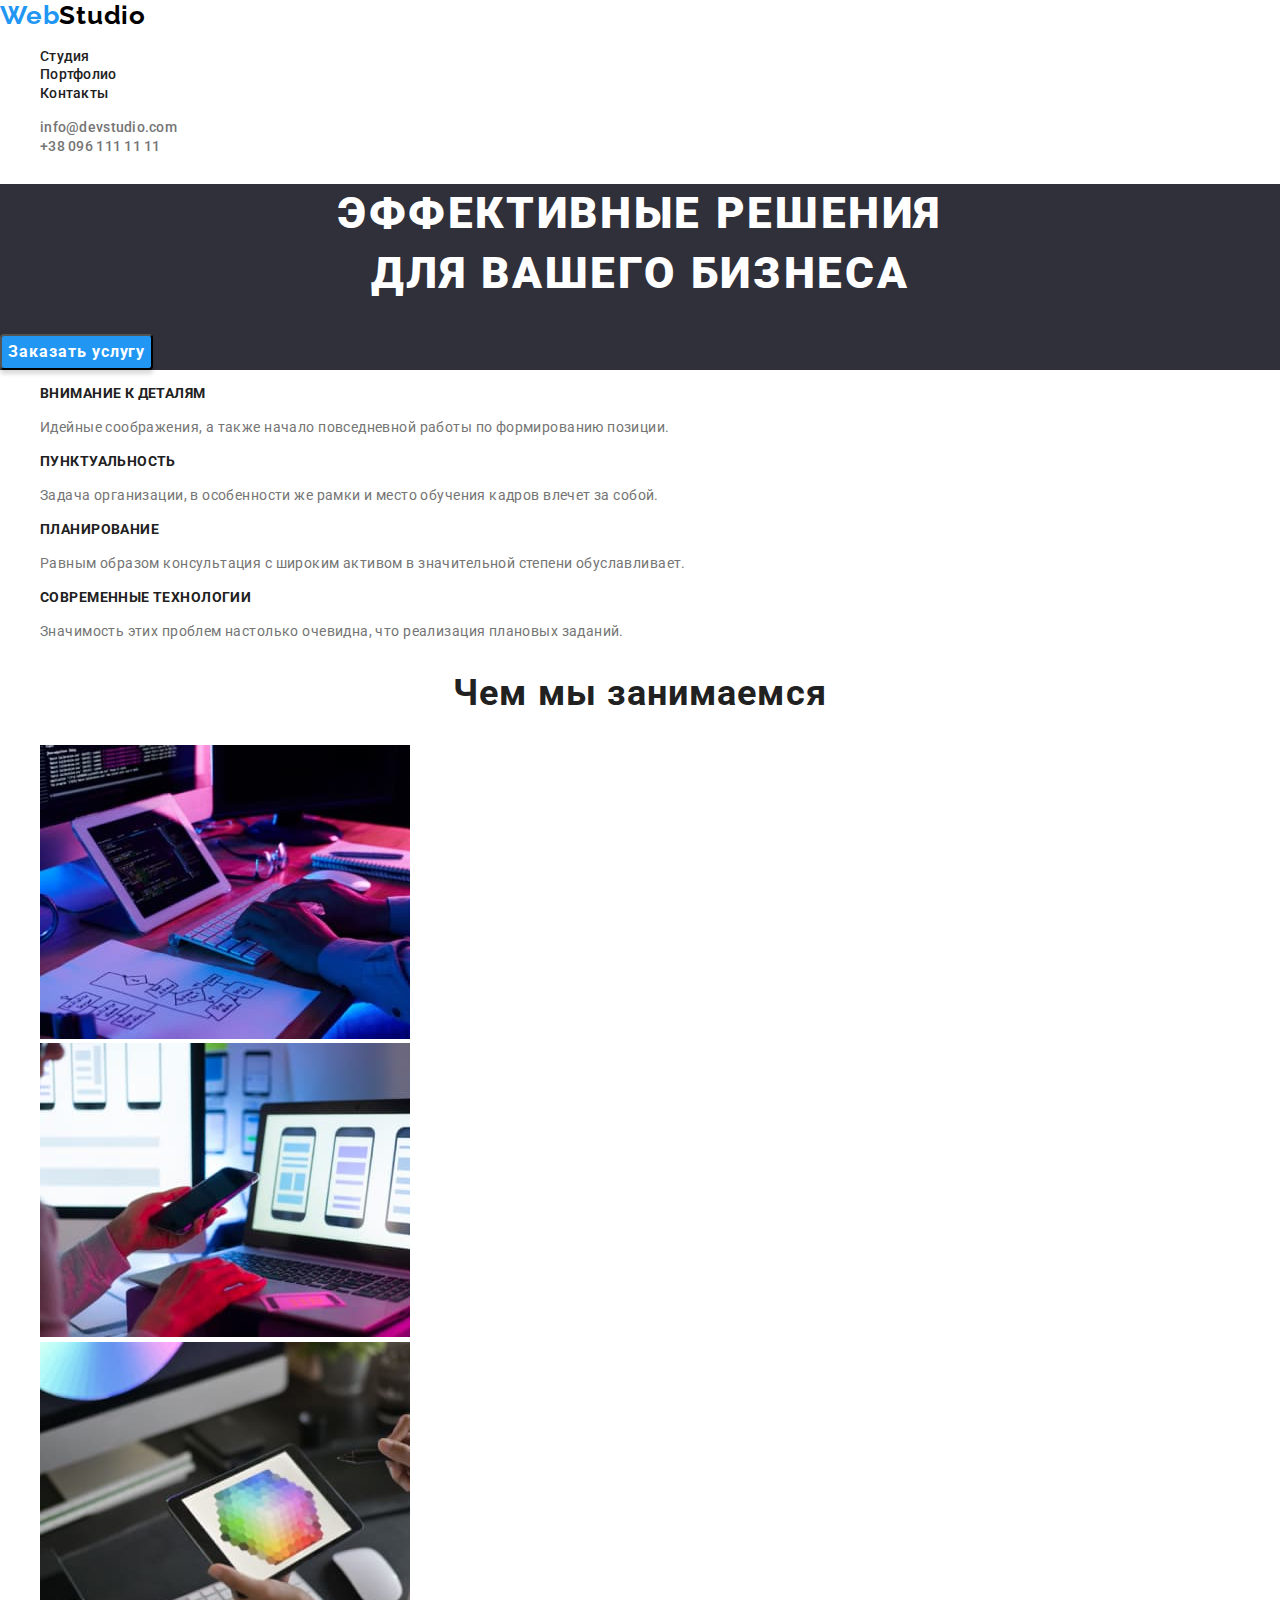
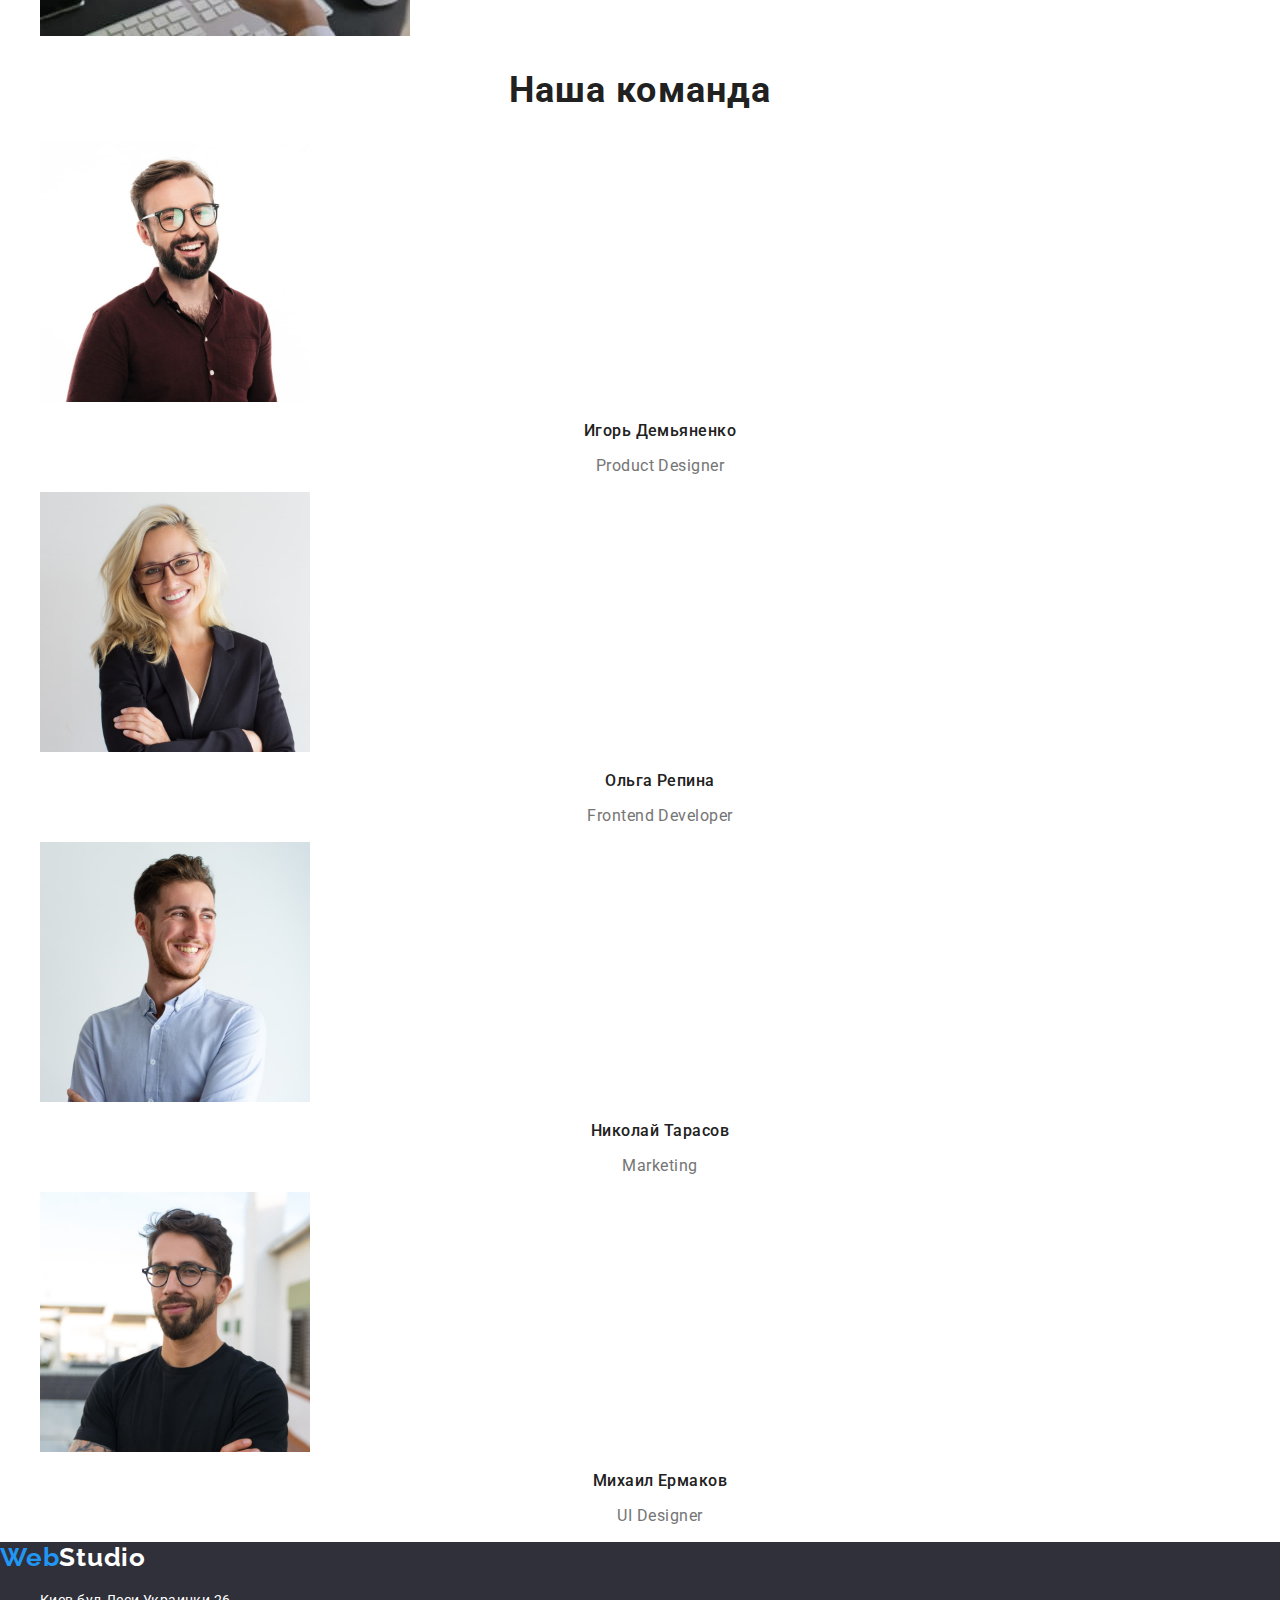
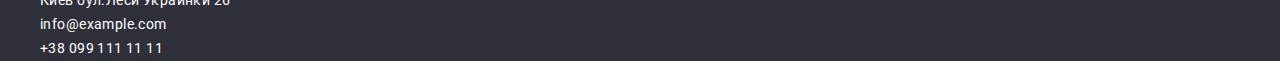
<file: index.html>
<!DOCTYPE html>
<html lang="ru">
<head>
    <link rel="stylesheet" href="https://cdnjs.cloudflare.com/ajax/libs/modern-normalize/1.0.0/modern-normalize.min.css" />
    <meta charset="UTF-8">
    <meta http-equiv="X-UA-Compatible" content="IE=edge">
    <meta name="viewport" content="width=device-width, initial-scale=1.0">
    <title>WebStudio</title>
    <link href="https://fonts.googleapis.com/css2?family=Raleway:wght@700&family=Roboto:wght@400;500;700;900&display=swap"
    rel="stylesheet" />
    <link rel="stylesheet" href="https://cdnjs.cloudflare.com/ajax/libs/modern-normalize/1.1.0/modern-normalize.min.css">
    <link rel="stylesheet" href="./css/styles.css" />
</head>
<body>
    <header class="header">
        <nav class="header-nav">
            <a class="logo link" lang="en"><span class="logo-part">Web</span>Studio</a>
            <ul class="header-list list">
                <li class="header-item"><a href="./index.html" class="header-link link">Cтудия</a></li>
                <li class="header-item"><a href="./portfolio.html" class="header-link link">Портфолио</a></li>
                <li class="header-item"><a href="#contacts" class="header-link link">Контакты</a></li>
            </ul>
        </nav>
            <ul class="header-contacts">
                <li class="header-contacts-item"><a href="mailto:info@devstudio.com" class="header-mail link">info@devstudio.com</a></li>
                <li class="header-contacts-item"><a href="tel:+380961111111" class="header-tel link">+38 096 111 11 11</a></li>
            </ul>
    </header>
    <main class="main">
        <section class="page-one">
            <h1 class="page-one-text">Эффективные решения <br/>для вашего бизнеса</h1>
            <button type="button" class="service-order">Заказать услугу</button>
        </section>
        <section class="our-features">
            <ul class="our-features-list">
                <li class="our-features-item">
                    <h3 class="feature">Внимание к деталям</h3>
                    <p class="feature-explanation">Идейные соображения, а также начало повседневной работы по формированию позиции.</p>
                </li>
                <li class="our-features-item">
                    <h3 class="feature">Пунктуальность</h3>
                    <p class="feature-explanation">Задача организации, в особенности же рамки и место обучения кадров влечет за собой.</p>
                </li>
                <li class="our-features-item">
                    <h3 class="feature">Планирование</h3>
                    <p class="feature-explanation">Равным образом консультация с широким активом в значительной степени обуславливает.</p>
                </li>
                <li class="our-features-item">
                    <h3 class="feature">Современные технологии</h3>
                    <p class="feature-explanation">Значимость этих проблем настолько очевидна, что реализация плановых заданий.</p>
                </li>
            </ul>
        </section>
        <section class="our-doing">
            <h2 class="doing">Чем мы занимаемся</h2>
            <ul class="doing-list">
                <li class="doing-item">
                    <img src="./image/comp1.jpg" alt="work comp" width="370" height="294" />
                </li>
                <li class="doing-item">
                    <img src="./image/comp2.jpg" alt="work comp" width="370" height="294" />
                </li>
                <li class="doing-item">
                    <img src="./image/comp3.jpg" alt="work comp" width="370" height="294" />
                </li>
            </ul>
        </section>
        <section class="workers">
            <h2 class="our-workers">Наша команда</h2>
            <ul class="workers-list">
                <li class="workers-item">
                    <img class="worker-foto" src="./image/igor.jpg" alt="worker 1" width="270" height="260"/> 
                    <h3 class="worker-name">Игорь Демьяненко</h3>
                    <p class="worker-profession" lang="en">Product Designer</p>
                </li>
                <li class="workers-item">
                    <img class="worker-foto" src="./image/olga.jpg" alt="worker 2" width="270" height="260"/>
                    <h3 class="worker-name">Ольга Репина</h3>
                    <p class="worker-profession" lang="en">Frontend Developer</p>
                </li>
                <li class="workers-item">
                    <img  class="worker-foto" src="./image/kolya.jpg" alt="worker 3" width="270" height="260"/>
                    <h3 class="worker-name">Николай Тарасов</h3>
                    <p class="worker-profession" lang="en">Marketing</p>
                </li>
                <li class="workers-item">
                    <img class="worker-foto" src="./image/misha.jpg" alt="worker 4" width="270" height="260"/>
                    <h3 class="worker-name">Михаил Ермаков</h3>
                    <p class="worker-profession" lang="en">UI Designer</p>
                </li>
            </ul>
        </section>   
    </main>
    <footer>
        <a class="logo link" lang="en"><span class="logo-part">Web</span><span class="logo-studio">Studio</span></a>
        <address class="address">
            <ul class="address-list">
                <li class="address-item"><a href="https://goo.gl/maps/wjea7yC39CKNtuyz5" target="_blank" rel="noopener noreferrer nofollow" class="footer-address link">Киев бул.Леси Украинки 26</a></li>
                <li class="address-item"><a href="mailto:info@example.com" class="footer-mail link">info@example.com</a></li>
                <li class="address-item"><a href="tel:+380991111111" class="footer-tel link">+38 099 111 11 11</a></li>
            </ul>
        </address>
    </footer>
</body>
</html>
</file>
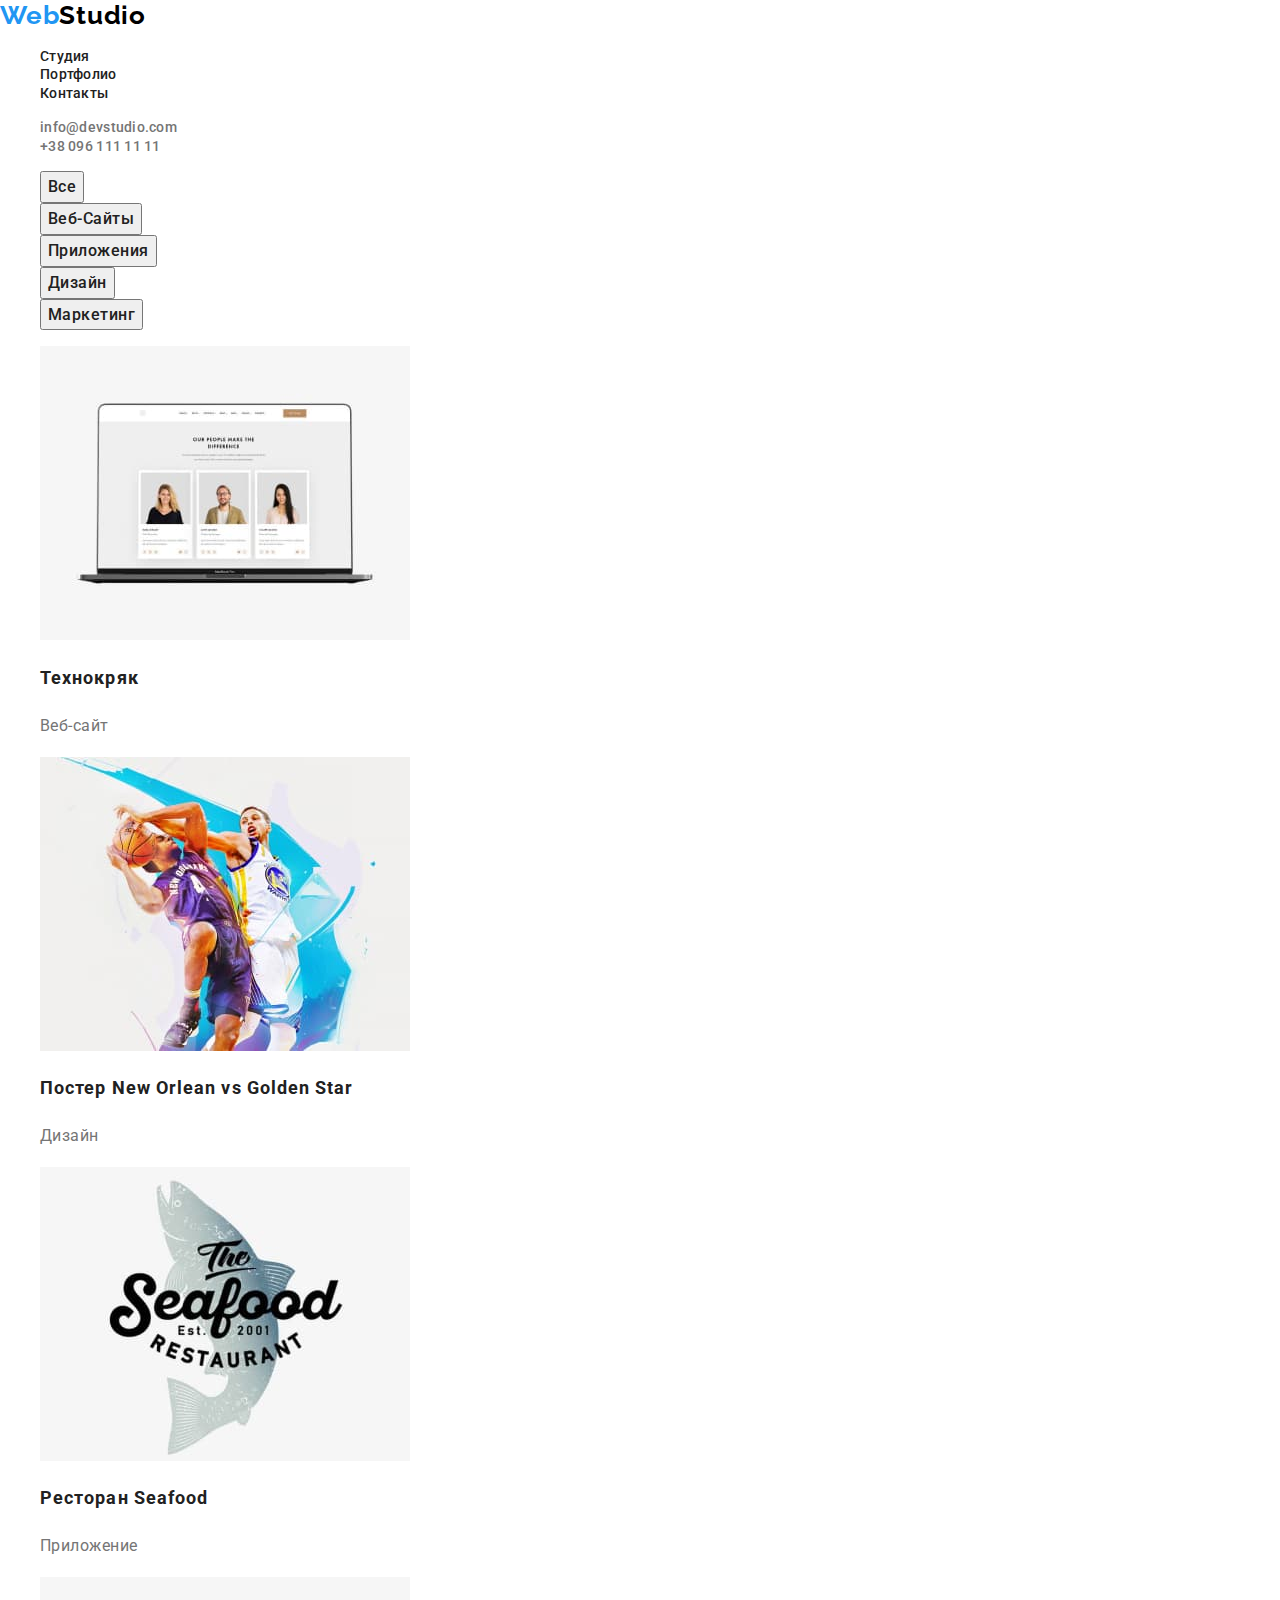
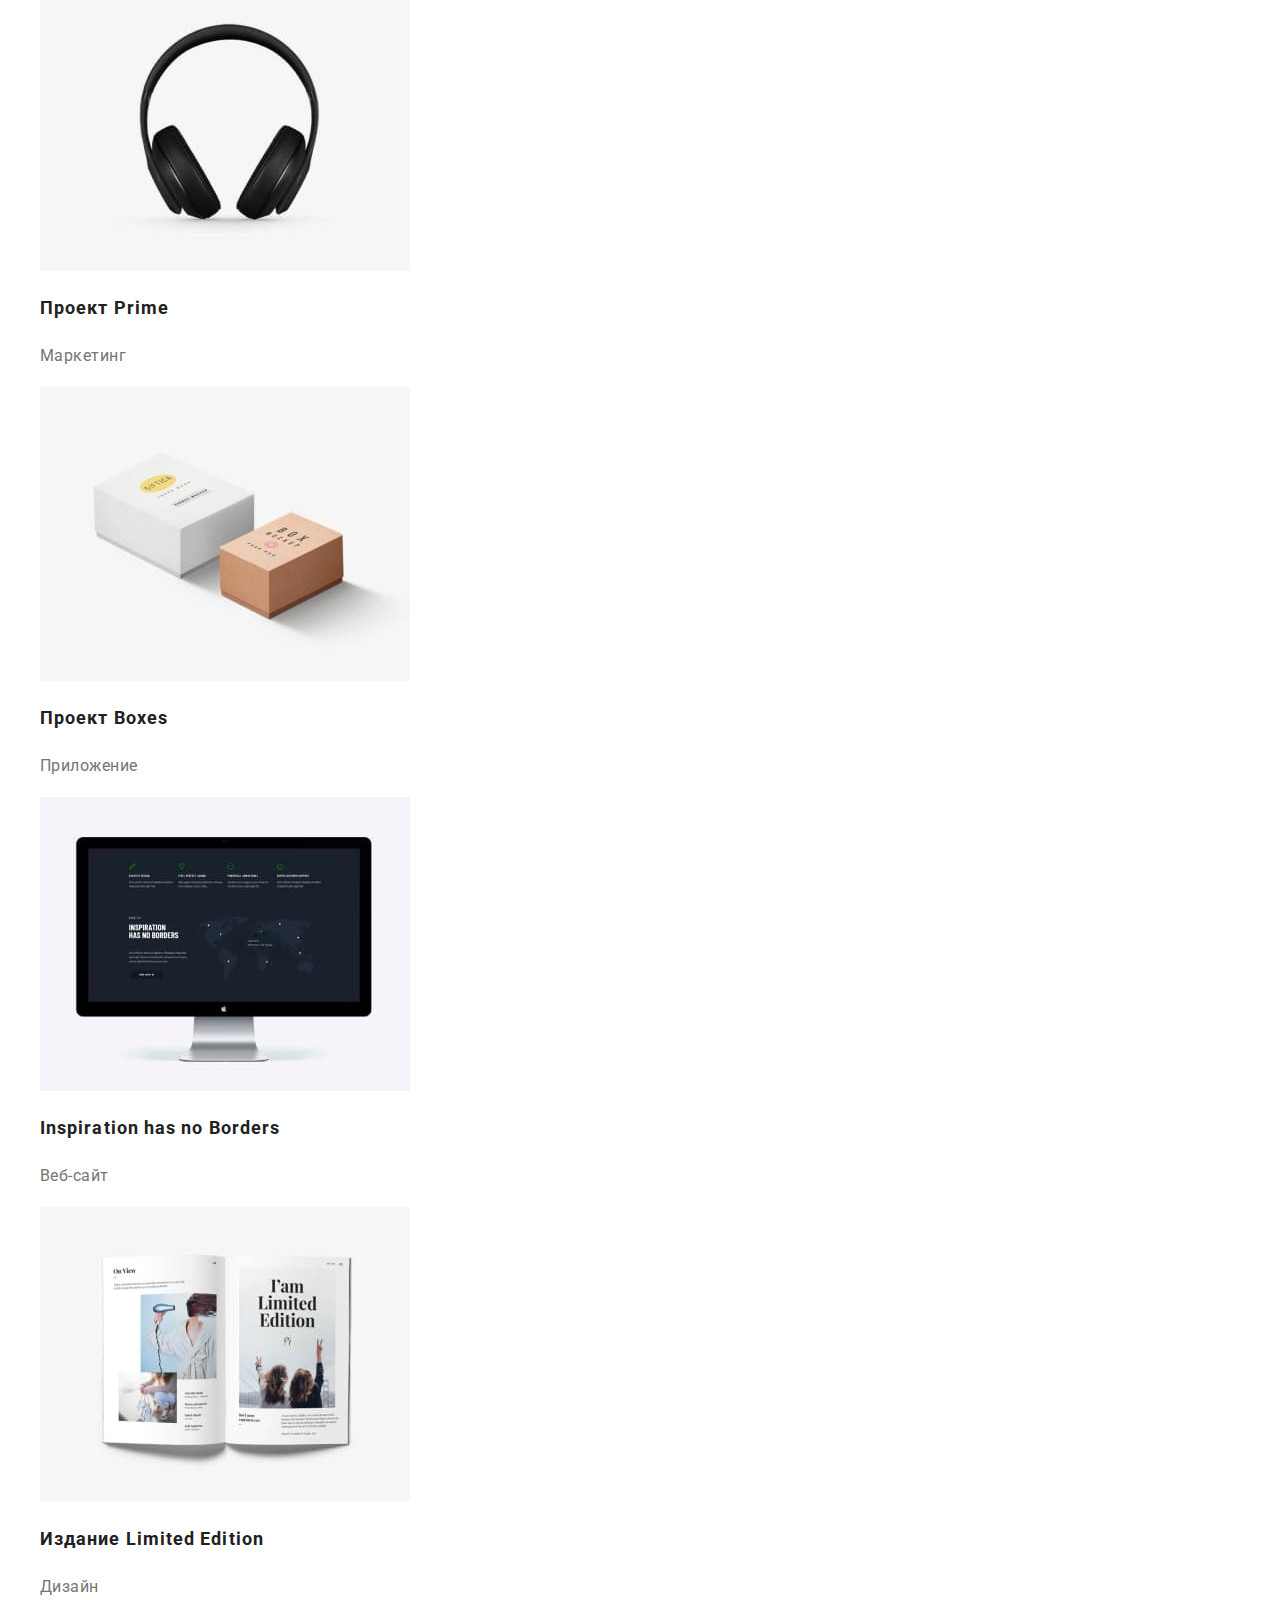
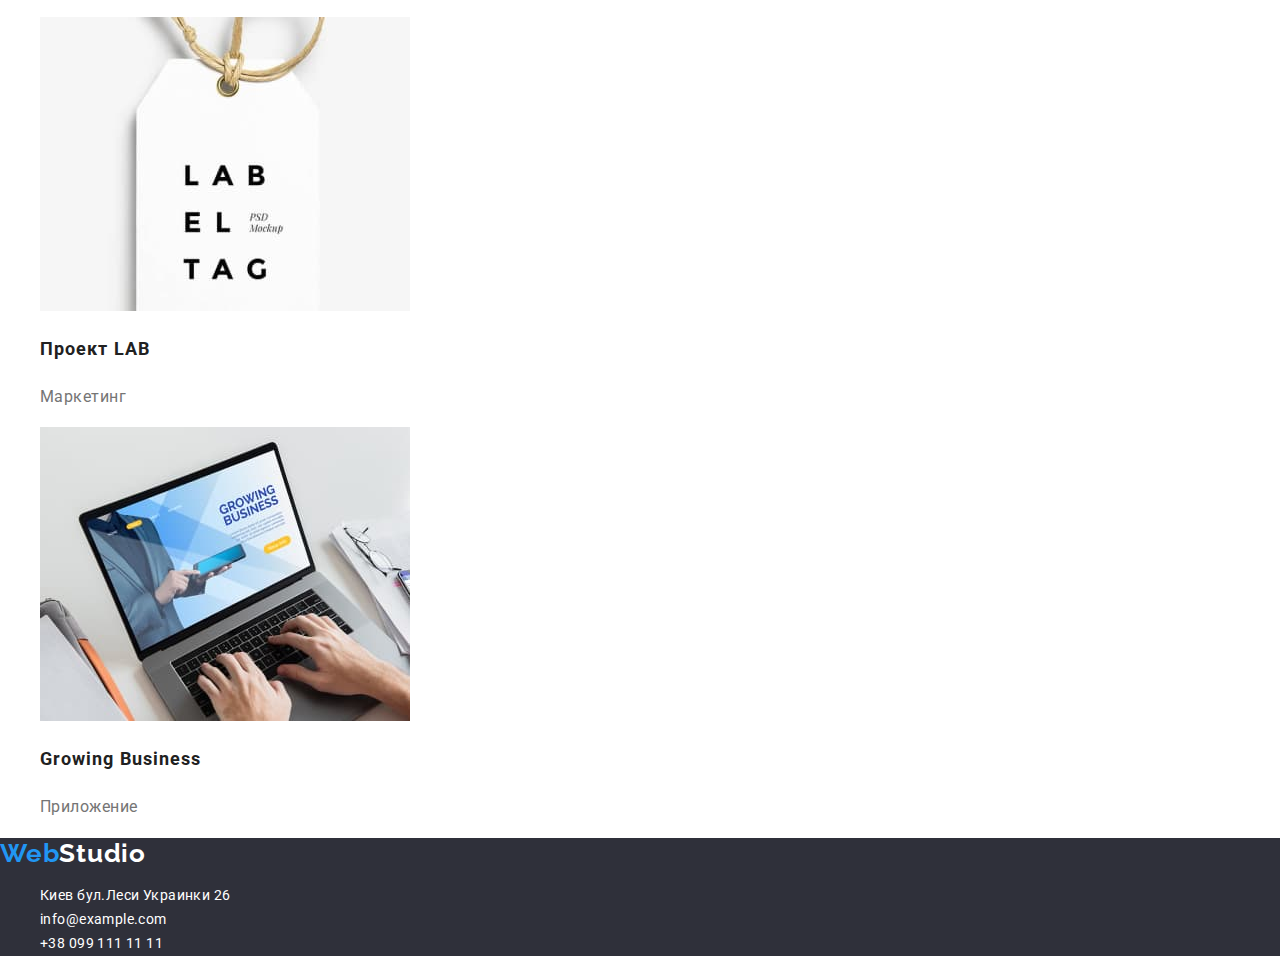
<file: Portfolio.html>
<!DOCTYPE html>
<html lang="ru">
<head>
    <link rel="stylesheet"
        href="https://cdnjs.cloudflare.com/ajax/libs/modern-normalize/1.0.0/modern-normalize.min.css" />
    <meta charset="UTF-8">
    <meta http-equiv="X-UA-Compatible" content="IE=edge">
    <meta name="viewport" content="width=device-width, initial-scale=1.0">
    <title>WebStudio</title>
    <link href="https://fonts.googleapis.com/css2?family=Raleway:wght@700&family=Roboto:wght@400;500;700;900&display=swap"
    rel="stylesheet" />
    <link rel="stylesheet" href="https://cdnjs.cloudflare.com/ajax/libs/modern-normalize/1.1.0/modern-normalize.min.css">
    <link rel="stylesheet" href="./css/styles.css" />
</head>
<body>
    <header class="header">
        <nav class="header-nav">
            <a class="logo link" lang="en"><span class="logo-part">Web</span>Studio</a>
            <ul class="header-list list">
                <li class="header-item"><a href="./index.html" class="header-link link">Cтудия</a></li>
                <li class="header-item"><a href="./portfolio.html" class="header-link link">Портфолио</a></li>
                <li class="header-item"><a href="#contacts" class="header-link link">Контакты</a></li>
            </ul>
        </nav>
        <ul class="header-contacts">
            <li class="header-contacts-item"><a href="mailto:info@devstudio.com"
                    class="header-mail link">info@devstudio.com</a></li>
            <li class="header-contacts-item"><a href="tel:+380961111111" class="header-tel link">+38 096 111 11 11</a>
            </li>
        </ul>
    </header>
    <main>
        <section>
            <ul>
                <li><button type="button" class="btn">Все</button></li>
                <li><button type="button" class="btn">Веб-Сайты</button></li>
                <li><button type="button" class="btn">Приложения</button></li>
                <li><button type="button" class="btn">Дизайн</button></li>
                <li><button type="button" class="btn">Маркетинг</button></li>
            </ul>
            <ul>
                <li>
                    <img src="./image/technokra.jpg" alt="projects" width="370" height="294" />
                    <h2 class="name-project">Технокряк</h2>
                    <p class="type-project">Веб-сайт</p>
                </li>
                <li>
                    <img src="./image/poster.jpg" alt="projects" width="370" height="294" />
                    <h2 class="name-project">Постер New Orlean vs Golden Star</h2>
                    <p class="type-project">Дизайн</p>
                </li>
                <li>
                    <img src="./image/seafood.jpg" alt="projects" width="370" height="294" />
                    <h2 class="name-project">Ресторан Seafood</h2>
                    <p class="type-project">Приложение</p>
                </li>
                <li>
                    <img src="./image/eyehear.jpg" alt="projects" width="370" height="294" />
                    <h2 class="name-project">Проект Prime</h2>
                    <p class="type-project">Маркетинг</p>
                </li>
                <li>
                    <img src="./image/boxes.jpg" alt="projects" width="370" height="294" />
                    <h2 class="name-project">Проект Boxes</h2>
                    <p class="type-project">Приложение</p>
                </li>
                <li>
                    <img src="./image/noborder.jpg" alt="projects" width="370" height="294" />
                    <h2 class="name-project">Inspiration has no Borders</h2>
                    <p class="type-project">Веб-сайт</p>
                </li>
                <li>
                    <img src="./image/limadd.jpg" alt="projects" width="370" height="294" />
                    <h2 class="name-project">Издание Limited Edition</h2>
                    <p class="type-project">Дизайн</p>
                </li>
                <li>
                    <img src="./image/lab.jpg" alt="projects" width="370" height="294" />
                    <h2 class="name-project">Проект LAB</h>
                    <p class="type-project">Маркетинг</p>
                </li>
                <li>
                    <img src="./image/growbiz.jpg" alt="projects" width="370" height="294" />
                    <h2 class="name-project">Growing Business</h2>
                    <p class="type-project">Приложение</p>
                </li>
            </ul>
        </section>
    </main>
    <footer>
        <a href="index.html" class="logo link" lang="en"><span class="logo-part">Web</span><span class="logo-studio">Studio</span></a>
        <address class="address">
            <ul class="address-list">
                <li class="address-item"><a href="https://goo.gl/maps/wjea7yC39CKNtuyz5" target="_blank"
                            rel="noopener noreferrer nofollow" class="footer-address link">Киев бул.Леси Украинки 26</a></li>
                <li class="address-item"><a href="mailto:info@example.com" class="footer-mail link">info@example.com</a></li>
                <li class="address-item"><a href="tel:+380991111111" class="footer-tel link">+38 099 111 11 11</a></li>
            </ul>
        </address>
    </footer>      
</body>       
</html>
</file>
<file: css/styles.css>
:root {
    --main-title-color: #212121;
    --second-title-color: #FFFFFF;
    --third-title-color: #2196f3;
    --fourth-title-color: #757575;
}

body {
    font-family: "Roboto", sans-serif;
    color: var(--main-title-color);
}

.logo {
    font-family: "Raleway";
    font-weight: 700;
    font-size: 26px;
    line-height: 1.19;    
    letter-spacing: 0.03em;
    color: #000000;
}

.logo-part {
    color: var(--third-title-color);
}

.header {
    background-color: #fff;
}

ul {
    list-style: none;
}

.link {
    text-decoration: none;
    font-style: normal;
}

.header-link{
    font-weight: 500;
    font-size: 14px;
    line-height: 1.14;
    letter-spacing: 0.02em;
    color: var(--main-title-color);
}

.header-mail,
.header-tel {
    font-weight: 500;
    font-size: 14px;
    line-height: 1.14;
    letter-spacing: 0.02em;
    color: var(--fourth-title-color);
}

.header-link:hover,
.header-link:focus {
    color: var(--third-title-color);
}

.header-mail:hover,
.header-mail:focus {
    color: var(--third-title-color);
}

.header-tel:hover,
.header-tel:focus {
    color: var(--third-title-color);
}

.page-one {
    background: #2F303A
}

.page-one-text {
    font-weight: 900;
    font-size: 44px;
    line-height: 1.36;
    text-align: center;
    letter-spacing: 0.06em;
    text-transform: uppercase;
    color: var(--second-title-color);
    margin-bottom: 30px;
}

.service-order {
    font-weight: 700;
    font-size: 16px;
    line-height: 1.87;
    text-align: center;
    letter-spacing: 0.06em;
    color: var(--second-title-color);
    background: var(--third-title-color);
    box-shadow: 0px 4px 4px rgba(0, 0, 0, 0.15);
    border-radius: 4px;
}

.feature {
    font-weight: 700;
    font-size: 14px;
    line-height: 1.14;
    letter-spacing: 0.03em;
    text-transform: uppercase;
    color: var(--main-title-color);
}

.feature-explanation {
    font-weight: 400;
    font-size: 14px;
    line-height: 1.71;    
    letter-spacing: 0.03em;
    color: var(--fourth-title-color);
}

.doing,
.our-workers {
    font-weight: 700;
    font-size: 36px;
    line-height: 1.16;
    text-align: center;
    letter-spacing: 0.03em;
    color: var(--main-title-color);
}

.worker-name {
    font-weight: 500;
    font-size: 16px;
    line-height: 1.18;
    text-align: center;
    letter-spacing: 0.03em;
    color: var(--main-title-color);
}

.worker-profession {
    font-weight: 400;
    font-size: 16px;
    line-height: 1.18;
    text-align: center;
    letter-spacing: 0.03em;
    color: var(--fourth-title-color);
}

.address-item {
    font-weight: 400;
    font-size: 14px;
    line-height: 1.71;
    letter-spacing: 0.03em;
    color: var(--second-title-color);
}

footer {
    background-color: #2F303A;
}

.logo-studio {
    color: var(--second-title-color);
}

.footer-address,
.footer-mail,
.footer-tel {
    color: var(--second-title-color);
}

.footer-address:hover,
.footer-address:focus {
    color: var(--third-title-color);
}

.footer-mail:hover,
.footer-mail:focus {
    color: var(--third-title-color);
}

.footer-tel:hover,
.footer-tel:focus {
    color: var(--third-title-color);
}

.btn {
    font-weight: 500;
    font-size: 16px;
    line-height: 1.62;
    text-align: center;
    letter-spacing: 0.03em;
    color: var(--main-title-color);
}

.service-order,
.btn {
    cursor: pointer;
}

.btn:hover {
    background-color: var(--third-title-color);
    color: var(--second-title-color);
}

.name-project {
    font-weight: 700;
    font-size: 18px;
    line-height: 2;
    letter-spacing: 0.06em;
    color: var(--main-title-color);
}

.type-project {
    font-weight: 400;
    font-size: 16px;
    line-height: 1.8;
    letter-spacing: 0.03em;
    color: var(--fourth-title-color);
}
</file>
